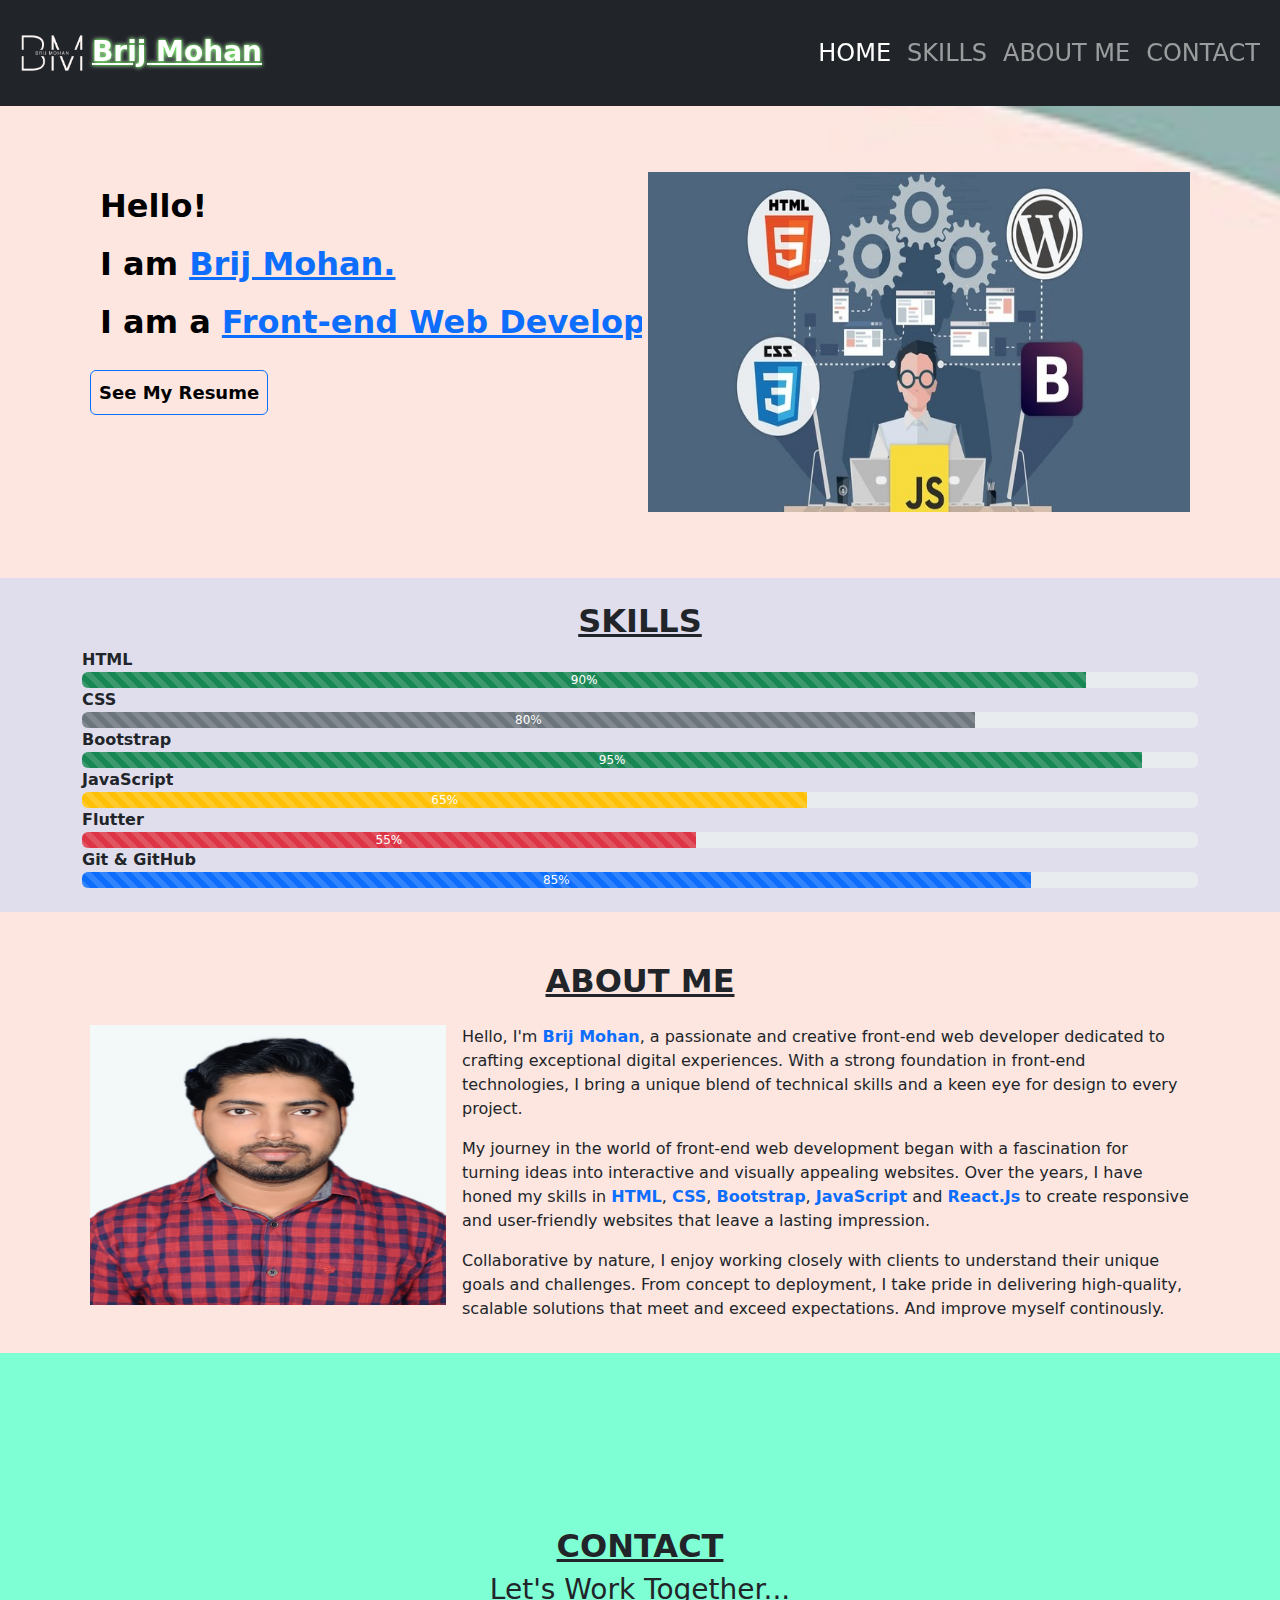
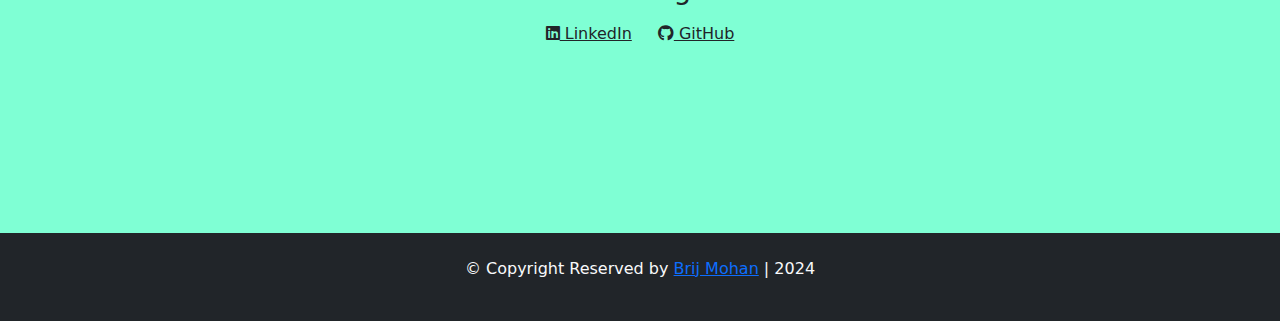
<file: index.html>
<!DOCTYPE html>
<html lang="en">
<head>
    <meta charset="UTF-8">
    <meta name="viewport" content="width=device-width, initial-scale=1.0">
    <title>Portfolio</title>
    <link rel="stylesheet" href="styles.css">
    <link href="https://cdn.jsdelivr.net/npm/bootstrap@5.0.2/dist/css/bootstrap.min.css" rel="stylesheet">
    <link rel="stylesheet" href="https://cdnjs.cloudflare.com/ajax/libs/font-awesome/6.5.1/css/all.min.css"/>
    <link rel="preconnect" href="https://fonts.googleapis.com">
    <link rel="preconnect" href="https://fonts.gstatic.com" crossorigin>
    <link href="https://fonts.googleapis.com/css2?family=Poppins&display=swap" rel="stylesheet">
</head>
<body data-spy="scroll" data-target=".navbar" data-offset="50">
    <header>
        <nav class="navbar navbar-expand-lg navbar-dark bg-dark sticky-top">
            <div class="container-fluid">
              <a class="navbar-brand text-decoration-underline fs-3" href="./index.html"><img src="./images/brij-mohan.png" alt="portfolio_logo" class="portfolio-logo">Brij Mohan</a>
              <button class="navbar-toggler" type="button" data-bs-toggle="collapse" data-bs-target="#navbarNavAltMarkup" aria-controls="navbarNavAltMarkup" aria-expanded="false" aria-label="Toggle navigation">
                <span class="navbar-toggler-icon"></span>
              </button>
              <div class="collapse navbar-collapse" id="navbarNavAltMarkup">
                <div class="navbar-nav">
                  <a class="nav-link active fs-4" aria-current="page" href="#HOME">HOME</a>
                  <a class="nav-link fs-4" href="#SKILLS">SKILLS</a>
                  <a class="nav-link fs-4" href="#ABOUT ME">ABOUT ME</a>
                  <a class="nav-link fs-4" href="#CONTACT">CONTACT</a>
                </div>
              </div>
            </div>
          </nav>
    </header>

    <main>
      <!-- home section start -->
      <section id="home" style="margin-top: 50px;">
        <div class="container">
          <div class="row g-3 p-2">
            <div class="col-lg-6 col-md-6 col-sm-12 col-xs-12 p-2 text-start headlines">
              <p>Hello!</p>
              <p>I am <span class="text-primary text-decoration-underline">Brij Mohan.</span></p>
              <p>I am a <span class="text-primary text-decoration-underline">Front-end Web Developer.</span></p>
              <button class="btn btn-outline-primary mt-4 p-2"><a href="./resume/BrijMohan_resume.pdf" target="_blank">See My Resume</a></button>
            </div>
            <div class="col-lg-6 col-md-6 col-sm-12 col-xs-12 p-2">
              <div class="frontendpic"><img src="./images/font-end_web_developer.jpg" alt="frontend_web_dev"></div>
            </div>
          </div>
        </div>
      </section>
      <!-- home section end -->


      <!-- skills slider start -->
      <section id="skills" class="skillslider p-4">
        <div class="container">
          <h4 class="text-center text-decoration-underline fs-2 fw-bold">SKILLS</h4>
            <b>HTML</b>  
              <div class = "progress">  
                <div class = "progress-bar progress-bar-striped bg-success" style = "width:90%">90%
                </div>  
              </div>  
            <b>CSS</b>  
              <div class = "progress">  
                <div class = "progress-bar progress-bar-striped bg-secondary" style = "width:80%">80%
                </div>  
              </div>  
            <b>Bootstrap</b>  
              <div class = "progress">  
              <div class = "progress-bar progress-bar-striped bg-success" style = "width:95%;">95%
              </div>  
              </div>  
            <b>JavaScript</b>  
              <div class = "progress">  
                <div class = "progress-bar progress-bar-striped bg-warning" style = "width:65%">65% 
                </div>  
            </div>
            <b>Flutter</b>  
              <div class = "progress">  
                <div class = "progress-bar progress-bar-striped bg-danger" style = "width:55%">55% 
                </div>  
            </div>
            <b>Git & GitHub</b>  
              <div class = "progress">  
                <div class = "progress-bar progress-bar-striped" style = "width:85%">85% 
                </div>  
            </div>  
        </div>
      </section>
      <!-- skills slider end -->

      <section id="about">
        <div class="container" style="margin-top: 50px;">
          <h4 class="text-center text-decoration-underline fs-2 fw-bold">ABOUT ME</h4>
          <div class="row g-3 p-2">
            <div class="col-lg-4 col-md-4 col-sm-12 col-xs-12 p-2">
              <img src="./images/brij_profile_pic.JPG" alt="brij_profile_pic" style="width: 100%; height: 280px; ">
            </div>
            <div class="col-lg-8 col-md-8 col-sm-12 col-xs-12 p-2">
              <p>Hello, I'm <span class="text-primary fw-bold">Brij Mohan</span>, a passionate and creative front-end web developer dedicated to crafting exceptional digital experiences. With a strong foundation in front-end technologies, I bring a unique blend of technical skills and a keen eye for design to every project.</p>
              <p> My journey in the world of front-end web development began with a fascination for turning ideas into interactive and visually appealing websites. Over the years, I have honed my skills in <span class="text-primary fw-bold">HTML</span>, <span class="text-primary fw-bold">CSS</span>, <span class="text-primary fw-bold">Bootstrap</span>, <span class="text-primary fw-bold">JavaScript</span> and <span class="text-primary fw-bold">React.Js</span> to create responsive and user-friendly websites that leave a lasting impression.</p>
              <p> Collaborative by nature, I enjoy working closely with clients to understand their unique goals and challenges. From concept to deployment, I take pride in delivering high-quality, scalable solutions that meet and exceed expectations. And improve myself continously.</p>
            </div>
          </div>
        </div>
      </section>

      <section class="contact">
        <div class="container p-4">
          <h4 class="text-center text-decoration-underline fs-2 fw-bold">CONTACT</h4>
          <h3 class="text-center">Let's Work Together...</h3>
          <div class="contact-links">
            <a href="https://www.linkedin.com/in/brij-mohan-87807a22b/" target="_blank" class="btn contact-details text-decoration-underline"><i class="fab fa-linkedin" aria-hidden="true"></i> LinkedIn</a>
            <a href="https://github.com/brij-mohan09" target="_blank" class="btn contact-details text-decoration-underline"><i class="fab fa-github"></i> GitHub</a>
          </div>
        </div>
      </section>
    </main>

    <footer>
      <section>
        <div class="container-fluid bg-dark p-4">
          <p class="text-light text-center">&copy Copyright Reserved by <a href="./index.html">Brij Mohan</a> | 2024</p>
        </div>
      </section>
    </footer>

    <script src="https://cdnjs.cloudflare.com/ajax/libs/jquery/3.7.1/jquery.min.js" ></script>
    <!-- <script src="https://code.jquery.com/jquery-3.5.1.slim.min.js"></script> -->
    <script src="https://cdn.jsdelivr.net/npm/@popperjs/core@2.9.2/dist/umd/popper.min.js"></script>
    <script src="https://cdn.jsdelivr.net/npm/bootstrap@5.0.2/dist/js/bootstrap.min.js"></script>
    <!-- <script src="scripts.js"></script> -->
</body>
</html>
</file>
<file: styles.css>
.navbar {
    /* color: black; */
    margin: auto 0;
}

.navbar-brand {
  font-weight: bolder;
  font-stretch: expanded;
  text-shadow: 0 0 3px #21ec06, 0 0 5px white;
}

/* 
.navbar-nav a.nav-link:hover {
  color: blue;
}
*/

#navbarNavAltMarkup {
    justify-content: end;
    align-items: end;
}

body {
    background-image: url(./images/background-pic.jpg);
    background-repeat: no-repeat;
    background-size: cover;
    background-position: center;
}

.portfolio-logo {
    width: 80px;
    height: 80px;
    mix-blend-mode: screen;
}

.headlines {
  font-size: xx-large;
  font-weight: bolder;
}

.headlines p {
  color: black;
  margin: 10px 0 0 10px;
  white-space: nowrap;
  overflow: hidden;
  width: 100%;
  animation: animtext 4s steps(80, end); 
  transition: all cubic-bezier(0.1, 0.7, 1.0, 0.1);
}
@keyframes animtext { 
from {
   width: 0;
  transition: all 2s ease-in-out;
} 
}

@media (max-width: 576px) {
  .headlines p {
    font-size: 0.5em;
  }
}

@media (min-width: 577px) and (max-width: 768px) {
  .headlines p {
    font-size: 0.7em;
  }
}

@media (min-width: 992px) and (max-width: 1240px) {
  .headlines p {
    font-size: 1em;
  }
}

.btn a {
  color: black;
  text-decoration: none;
  font-weight: bold;
  font-size: large;
}

.btn a:hover {
  color: yellow;
}


  .skillslider{
    margin-top: 50px;
    width: 100%;
    height: auto;
    background-color: rgb(224, 222, 237);
  }

  .frontendpic img {
    width: 100%;
    height: 340px;
  }


  .contact {
    background-color: aquamarine;
    width: 100%;
    height: 480px;
    padding-top: 150px;
  }

  .contact-section {
    display: flex;
    flex-direction: column;
    justify-content: center;
    align-items: center;
    text-align: center;
    width: 100%;
    height: 80vh;
  }
  
  
  .contact-links {
    display: flex;
    justify-content: center;
    width: 100%;
    flex-wrap: wrap;
  }
  
  .contact-details {
    font-size: 5 rem;
     /* text-shadow: 2px 2px 1px #1f1f1f; */
    transition: transform 0.3s ease-out;
  }
  
  .contact-details:hover {
    transform: translateY(8px);
  }
</file>
